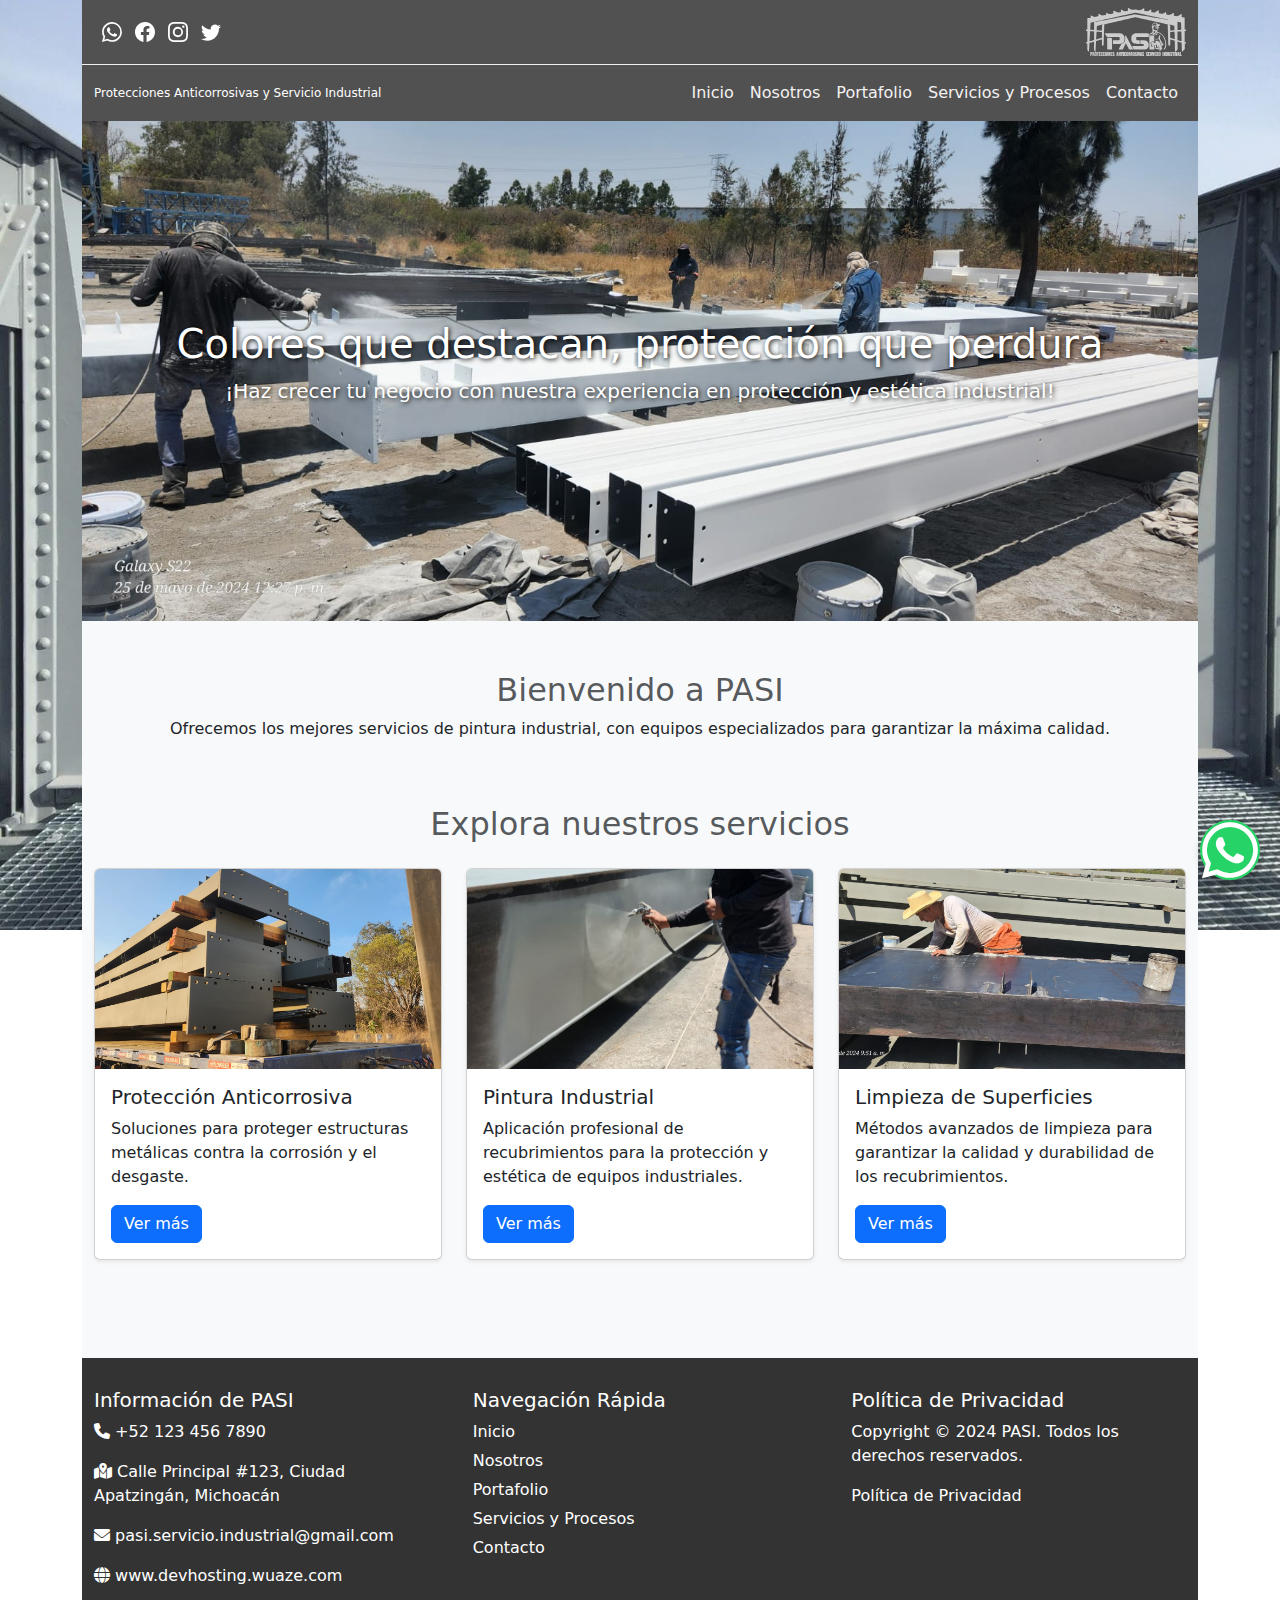
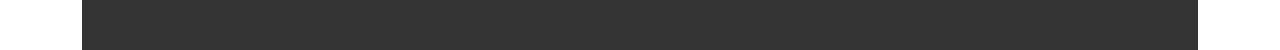
<file: index.html>
<!DOCTYPE html> <html lang=es> <head> <meta charset=UTF-8> <meta name=viewport content="width=device-width, initial-scale=1.0"> <meta name=description content="Página web de nuestra empresa dedicada a la pintura industrial y anticorrosivos. Descubre nuestros servicios y proyectos."> <meta name=keywords content="pintura industrial, anticorrosivos, servicios industriales, proyectos, empresa de anticorrosivos"> <meta name=author content=PASI> <link rel=stylesheet href=estilos.css> <link href=https://cdn.jsdelivr.net/npm/bootstrap@5.3.0-alpha1/dist/css/bootstrap.min.css rel=stylesheet> <link rel=stylesheet href=https://cdnjs.cloudflare.com/ajax/libs/font-awesome/6.0.0-beta3/css/all.min.css> <link rel=stylesheet href=https://cdnjs.cloudflare.com/ajax/libs/animate.css/4.1.1/animate.min.css /> <script src=https://code.jquery.com/jquery-3.6.0.min.js></script> <title>PASI | Protecciones Anticorrosivas y Servicio Indsustrial</title> <link rel="shortcut icon" href=images/favicon.ico type=image/x-icon> </head> <body> <div class=container> <header class="text-white py-2"> <div class="container-fluid d-flex justify-content-between align-items-center"> <div> <svg xmlns=http://www.w3.org/2000/svg width=20 height=20 fill=currentColor class="bi bi-whatsapp ms-2 icons-headers" viewBox="0 0 16 16"> <path d="M13.601 2.326A7.85 7.85 0 0 0 7.994 0C3.627 0 .068 3.558.064 7.926c0 1.399.366 2.76 1.057 3.965L0 16l4.204-1.102a7.9 7.9 0 0 0 3.79.965h.004c4.368 0 7.926-3.558 7.93-7.93A7.9 7.9 0 0 0 13.6 2.326zM7.994 14.521a6.6 6.6 0 0 1-3.356-.92l-.24-.144-2.494.654.666-2.433-.156-.251a6.56 6.56 0 0 1-1.007-3.505c0-3.626 2.957-6.584 6.591-6.584a6.56 6.56 0 0 1 4.66 1.931 6.56 6.56 0 0 1 1.928 4.66c-.004 3.639-2.961 6.592-6.592 6.592m3.615-4.934c-.197-.099-1.17-.578-1.353-.646-.182-.065-.315-.099-.445.099-.133.197-.513.646-.627.775-.114.133-.232.148-.43.05-.197-.1-.836-.308-1.592-.985-.59-.525-.985-1.175-1.103-1.372-.114-.198-.011-.304.088-.403.087-.088.197-.232.296-.346.1-.114.133-.198.198-.33.065-.134.034-.248-.015-.347-.05-.099-.445-1.076-.612-1.47-.16-.389-.323-.335-.445-.34-.114-.007-.247-.007-.38-.007a.73.73 0 0 0-.529.247c-.182.198-.691.677-.691 1.654s.71 1.916.81 2.049c.098.133 1.394 2.132 3.383 2.992.47.205.84.326 1.129.418.475.152.904.129 1.246.08.38-.058 1.171-.48 1.338-.943.164-.464.164-.86.114-.943-.049-.084-.182-.133-.38-.232" /> </svg> <svg xmlns=http://www.w3.org/2000/svg width=20 height=20 fill=currentColor class="bi bi-facebook ms-2 icons-headers" viewBox="0 0 16 16"> <path d="M16 8.049c0-4.446-3.582-8.05-8-8.05C3.58 0-.002 3.603-.002 8.05c0 4.017 2.926 7.347 6.75 7.951v-5.625h-2.03V8.05H6.75V6.275c0-2.017 1.195-3.131 3.022-3.131.876 0 1.791.157 1.791.157v1.98h-1.009c-.993 0-1.303.621-1.303 1.258v1.51h2.218l-.354 2.326H9.25V16c3.824-.604 6.75-3.934 6.75-7.951" /> </svg> <svg xmlns=http://www.w3.org/2000/svg width=20 height=20 fill=currentColor class="bi bi-instagram ms-2 icons-headers" viewBox="0 0 16 16"> <path d="M8 0C5.829 0 5.556.01 4.703.048 3.85.088 3.269.222 2.76.42a3.9 3.9 0 0 0-1.417.923A3.9 3.9 0 0 0 .42 2.76C.222 3.268.087 3.85.048 4.7.01 5.555 0 5.827 0 8.001c0 2.172.01 2.444.048 3.297.04.852.174 1.433.372 1.942.205.526.478.972.923 1.417.444.445.89.719 1.416.923.51.198 1.09.333 1.942.372C5.555 15.99 5.827 16 8 16s2.444-.01 3.298-.048c.851-.04 1.434-.174 1.943-.372a3.9 3.9 0 0 0 1.416-.923c.445-.445.718-.891.923-1.417.197-.509.332-1.09.372-1.942C15.99 10.445 16 10.173 16 8s-.01-2.445-.048-3.299c-.04-.851-.175-1.433-.372-1.941a3.9 3.9 0 0 0-.923-1.417A3.9 3.9 0 0 0 13.24.42c-.51-.198-1.092-.333-1.943-.372C10.443.01 10.172 0 7.998 0zm-.717 1.442h.718c2.136 0 2.389.007 3.232.046.78.035 1.204.166 1.486.275.373.145.64.319.92.599s.453.546.598.92c.11.281.24.705.275 1.485.039.843.047 1.096.047 3.231s-.008 2.389-.047 3.232c-.035.78-.166 1.203-.275 1.485a2.5 2.5 0 0 1-.599.919c-.28.28-.546.453-.92.598-.28.11-.704.24-1.485.276-.843.038-1.096.047-3.232.047s-2.39-.009-3.233-.047c-.78-.036-1.203-.166-1.485-.276a2.5 2.5 0 0 1-.92-.598 2.5 2.5 0 0 1-.6-.92c-.109-.281-.24-.705-.275-1.485-.038-.843-.046-1.096-.046-3.233s.008-2.388.046-3.231c.036-.78.166-1.204.276-1.486.145-.373.319-.64.599-.92s.546-.453.92-.598c.282-.11.705-.24 1.485-.276.738-.034 1.024-.044 2.515-.045zm4.988 1.328a.96.96 0 1 0 0 1.92.96.96 0 0 0 0-1.92m-4.27 1.122a4.109 4.109 0 1 0 0 8.217 4.109 4.109 0 0 0 0-8.217m0 1.441a2.667 2.667 0 1 1 0 5.334 2.667 2.667 0 0 1 0-5.334" /> </svg> <svg xmlns=http://www.w3.org/2000/svg width=20 height=20 fill=currentColor class="bi bi-twitter icons-headers ms-2" viewBox="0 0 16 16"> <path d="M5.026 15c6.038 0 9.341-5.003 9.341-9.334q.002-.211-.006-.422A6.7 6.7 0 0 0 16 3.542a6.7 6.7 0 0 1-1.889.518 3.3 3.3 0 0 0 1.447-1.817 6.5 6.5 0 0 1-2.087.793A3.286 3.286 0 0 0 7.875 6.03a9.32 9.32 0 0 1-6.767-3.429 3.29 3.29 0 0 0 1.018 4.382A3.3 3.3 0 0 1 .64 6.575v.045a3.29 3.29 0 0 0 2.632 3.218 3.2 3.2 0 0 1-.865.115 3 3 0 0 1-.614-.057 3.28 3.28 0 0 0 3.067 2.277A6.6 6.6 0 0 1 .78 13.58a6 6 0 0 1-.78-.045A9.34 9.34 0 0 0 5.026 15" /> </svg> </div> <div> <img loading=lazy src=images/l1.svg class=img-logo loading=lazy alt=Logo width=100> </div> </div> </header> <nav class="navbar navbar-expand-lg"> <div class=container-fluid> <a class="navbar-brand d-flex align-items-center" href=#> <h6 class="text-white m-0 lh-lg" style=font-size:12px>Protecciones Anticorrosivas y Servicio Industrial</h6> </a> <button class="navbar-toggler collapsed text-white ms-auto mt-1 mb-1" type=button data-bs-toggle=collapse data-bs-target=#navbarNav aria-controls=navbarNav aria-expanded=false aria-label="Toggle navigation" onclick=toggleIcon(this)> Menu&nbsp;<i class="fas fa-bars"></i> </button> <div class="collapse navbar-collapse" id=navbarNav> <ul class="navbar-nav ms-auto"> <li class=nav-item> <a class=nav-link href=index.html>Inicio</a> </li> <li class=nav-item> <a class=nav-link href=nosotros.html>Nosotros</a> </li> <li class=nav-item> <a class=nav-link href=portafolio.html>Portafolio</a> </li> <li class=nav-item> <a class=nav-link href=servicios.html>Servicios y Procesos</a> </li> <li class=nav-item> <a class=nav-link href=contacto.html>Contacto</a> </li> </ul> </div> </div> </nav> <section class=hero style="background-image:url('images/bg1.jpg')"> <h1 class="animate__animated animate__fadeIn title-hero">Colores que destacan, protección que perdura</h1> <p class="animate__animated animate__fadeIn animate__delay-1s title-hero">¡Haz crecer tu negocio con nuestra experiencia en protección y estética industrial!</p> </section> <main class="main-section bg-body-tertiary"> <div class=container> <h2 class="text-center text-muted">Bienvenido a PASI</h2> <p class=text-center>Ofrecemos los mejores servicios de pintura industrial, con equipos especializados para garantizar la máxima calidad.</p> </div> <section class="container py-5"> <h2 class="text-center mb-4 text-muted">Explora nuestros servicios</h2> <div class="row g-4"> <div class=col-md-4> <div class="card shadow-sm h-100"> <img loading=lazy src=images/vigas.jpg class=card-img-top alt="Protección Anticorrosiva"> <div class=card-body> <h5 class=card-title>Protección Anticorrosiva</h5> <p class=card-text>Soluciones para proteger estructuras metálicas contra la corrosión y el desgaste.</p> <a href=#proteccion-anticorrosiva class="btn btn-primary">Ver más</a> </div> </div> </div> <div class=col-md-4> <div class="card shadow-sm h-100"> <img loading=lazy src=images/paint.jpg class=card-img-top alt="Pintura Industrial"> <div class=card-body> <h5 class=card-title>Pintura Industrial</h5> <p class=card-text>Aplicación profesional de recubrimientos para la protección y estética de equipos industriales.</p> <a href=#pintura-industrial class="btn btn-primary">Ver más</a> </div> </div> </div> <div class=col-md-4> <div class="card shadow-sm h-100"> <img loading=lazy src=images/limpieza.jpg class=card-img-top alt="Limpieza y Preparación de Superficies"> <div class=card-body> <h5 class=card-title>Limpieza de Superficies</h5> <p class=card-text>Métodos avanzados de limpieza para garantizar la calidad y durabilidad de los recubrimientos.</p> <a href=#limpieza-superficial class="btn btn-primary">Ver más</a> </div> </div> </div> </div> </section> </main> <a href=https://wa.me/3316968241 class=whatsapp-btn data-bs-toggle=tooltip target=_blank id=whatsapp-button title=Contáctanos> <span><i class="fab fa-whatsapp fa-4x text-white"></i></span> </a> <footer class=footer> <div class=container> <div class="row text-center text-md-start"> <div class="col-md-4 mb-3"> <h5>Información de PASI</h5> <address> <p><i class="fa fa-phone"></i>&nbsp;<a href=tel:+521234567890 class=text-white>+52 123 456 7890</a></p> <p><i class="fa fa-map-location-dot"></i>&nbsp;Calle Principal #123, Ciudad Apatzingán, Michoacán</p> <p><i class="fa fa-envelope"></i>&nbsp;<a href=mailto:pasi.servicio.industrial@gmail.com class=text-white>pasi.servicio.industrial@gmail.com</a></p> <p><i class="fa fa-globe"></i>&nbsp;<a href=https://www.devhosting.wuaze.com class=text-white target=_blank rel="noopener noreferrer">www.devhosting.wuaze.com</a></p> </address> </div> <div class="col-md-4 mb-3"> <h5>Navegación Rápida</h5> <ul class=list-unstyled> <li><a href=index.html>Inicio</a></li> <li><a href=nosotros.html>Nosotros</a></li> <li><a href=portafolio.html>Portafolio</a></li> <li><a href=servicios.html>Servicios y Procesos</a></li> <li><a href=contacto.html>Contacto</a></li> </ul> </div> <div class=col-md-4> <h5>Política de Privacidad</h5> <p>Copyright &copy; 2024 PASI. Todos los derechos reservados.</p> <p><a href=politica-privacidad.html>Política de Privacidad</a></p> </div> </div> </div> </footer> </div> <script src=https://cdn.jsdelivr.net/npm/@popperjs/core@2.11.6/dist/umd/popper.min.js></script> <script src=https://cdn.jsdelivr.net/npm/bootstrap@5.3.0-alpha1/dist/js/bootstrap.min.js></script> <script src=script.js></script> </body> </html>
</file>
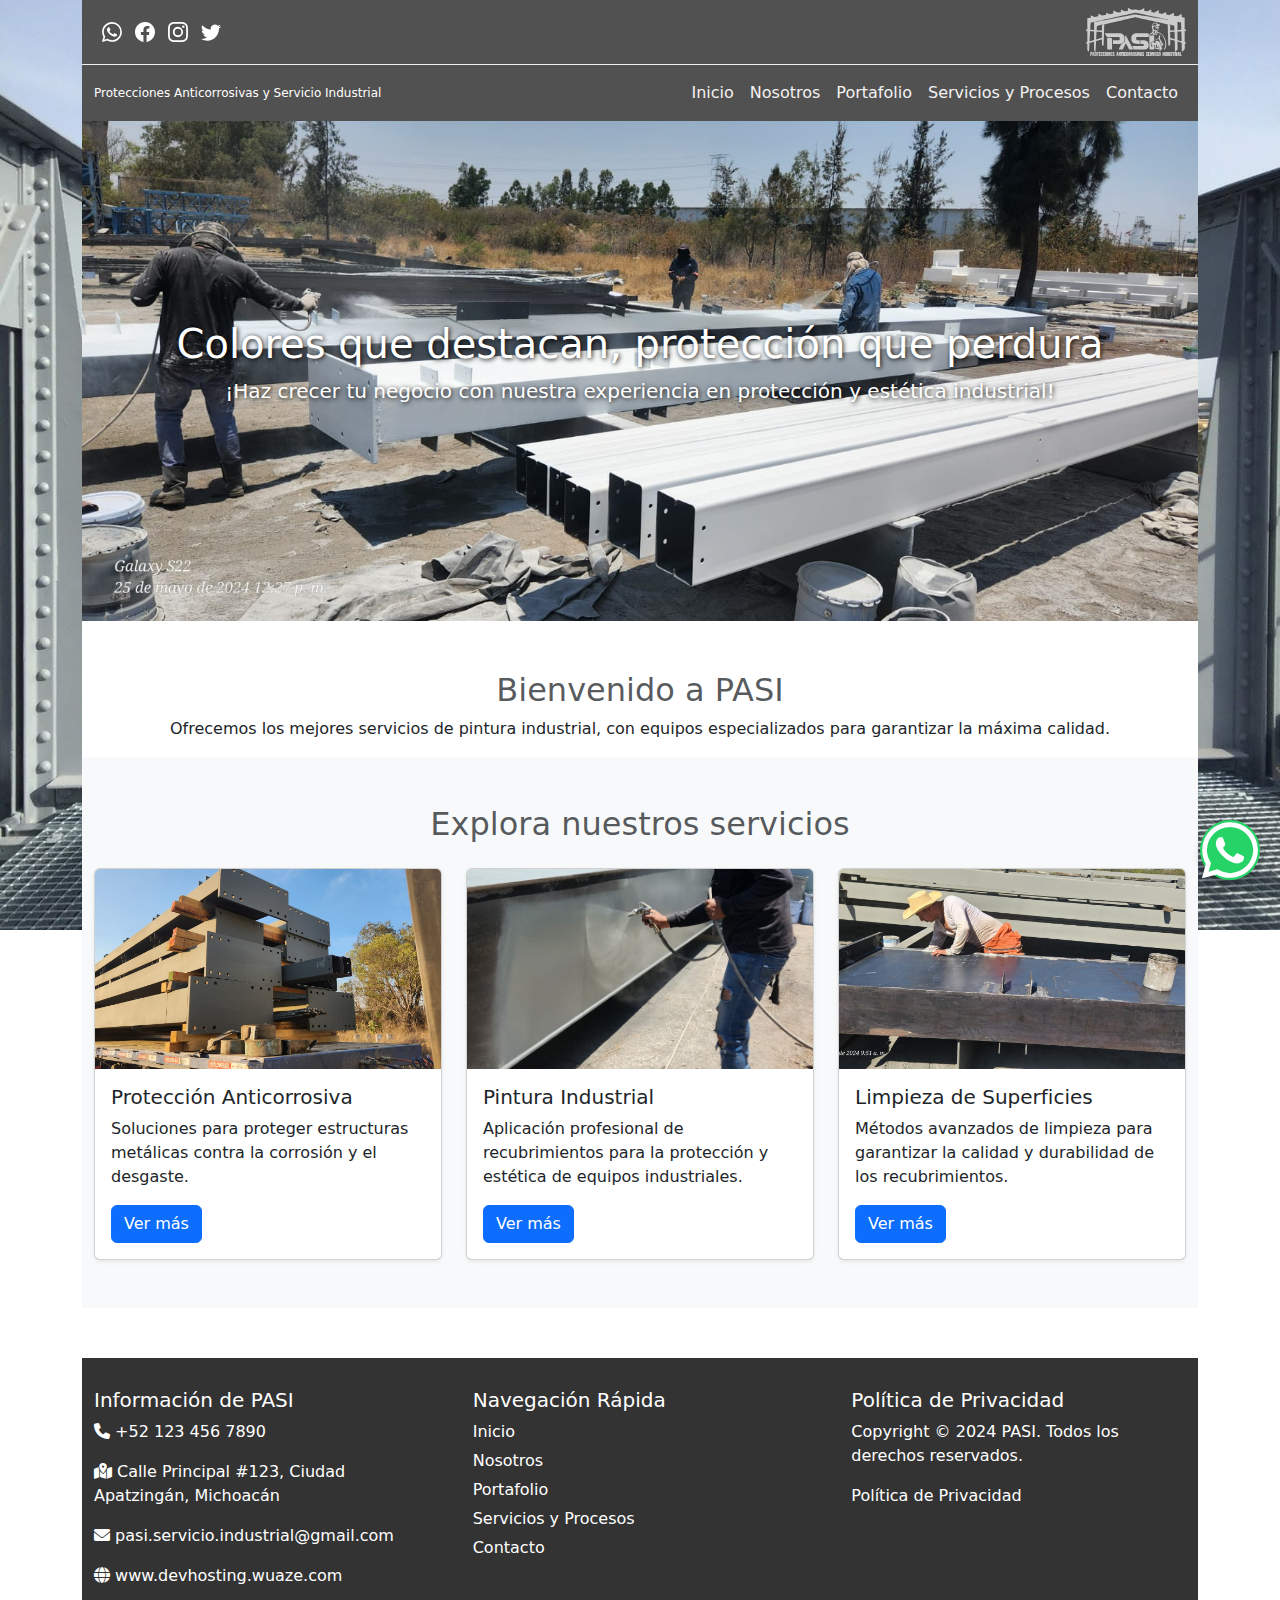
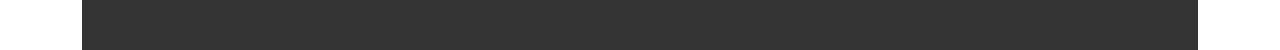
<file: servicios.html>
<!DOCTYPE html> <html lang=es> <head> <meta charset=UTF-8> <meta name=viewport content="width=device-width, initial-scale=1.0"> <meta name=description content="Página web de nuestra empresa dedicada a la pintura industrial y anticorrosivos. Descubre nuestros servicios y proyectos."> <meta name=keywords content="pintura industrial, anticorrosivos, servicios industriales, proyectos, empresa de anticorrosivos"> <meta name=author content=PASI> <link rel=stylesheet href=estilos.css> <link href=https://cdn.jsdelivr.net/npm/bootstrap@5.3.0-alpha1/dist/css/bootstrap.min.css rel=stylesheet> <link rel=stylesheet href=https://cdnjs.cloudflare.com/ajax/libs/font-awesome/6.0.0-beta3/css/all.min.css> <link rel=stylesheet href=https://cdnjs.cloudflare.com/ajax/libs/animate.css/4.1.1/animate.min.css /> <script src=https://code.jquery.com/jquery-3.6.0.min.js></script> <title>PASI | Protecciones Anticorrosivas y Servicio Indsustrial</title> <link rel="shortcut icon" href=images/favicon.ico type=image/x-icon> </head> <body> <div class=container> <header class="text-white py-2"> <div class="container-fluid d-flex justify-content-between align-items-center"> <div> <svg xmlns=http://www.w3.org/2000/svg width=20 height=20 fill=currentColor class="bi bi-whatsapp ms-2 icons-headers" viewBox="0 0 16 16"> <path d="M13.601 2.326A7.85 7.85 0 0 0 7.994 0C3.627 0 .068 3.558.064 7.926c0 1.399.366 2.76 1.057 3.965L0 16l4.204-1.102a7.9 7.9 0 0 0 3.79.965h.004c4.368 0 7.926-3.558 7.93-7.93A7.9 7.9 0 0 0 13.6 2.326zM7.994 14.521a6.6 6.6 0 0 1-3.356-.92l-.24-.144-2.494.654.666-2.433-.156-.251a6.56 6.56 0 0 1-1.007-3.505c0-3.626 2.957-6.584 6.591-6.584a6.56 6.56 0 0 1 4.66 1.931 6.56 6.56 0 0 1 1.928 4.66c-.004 3.639-2.961 6.592-6.592 6.592m3.615-4.934c-.197-.099-1.17-.578-1.353-.646-.182-.065-.315-.099-.445.099-.133.197-.513.646-.627.775-.114.133-.232.148-.43.05-.197-.1-.836-.308-1.592-.985-.59-.525-.985-1.175-1.103-1.372-.114-.198-.011-.304.088-.403.087-.088.197-.232.296-.346.1-.114.133-.198.198-.33.065-.134.034-.248-.015-.347-.05-.099-.445-1.076-.612-1.47-.16-.389-.323-.335-.445-.34-.114-.007-.247-.007-.38-.007a.73.73 0 0 0-.529.247c-.182.198-.691.677-.691 1.654s.71 1.916.81 2.049c.098.133 1.394 2.132 3.383 2.992.47.205.84.326 1.129.418.475.152.904.129 1.246.08.38-.058 1.171-.48 1.338-.943.164-.464.164-.86.114-.943-.049-.084-.182-.133-.38-.232" /> </svg> <svg xmlns=http://www.w3.org/2000/svg width=20 height=20 fill=currentColor class="bi bi-facebook ms-2 icons-headers" viewBox="0 0 16 16"> <path d="M16 8.049c0-4.446-3.582-8.05-8-8.05C3.58 0-.002 3.603-.002 8.05c0 4.017 2.926 7.347 6.75 7.951v-5.625h-2.03V8.05H6.75V6.275c0-2.017 1.195-3.131 3.022-3.131.876 0 1.791.157 1.791.157v1.98h-1.009c-.993 0-1.303.621-1.303 1.258v1.51h2.218l-.354 2.326H9.25V16c3.824-.604 6.75-3.934 6.75-7.951" /> </svg> <svg xmlns=http://www.w3.org/2000/svg width=20 height=20 fill=currentColor class="bi bi-instagram ms-2 icons-headers" viewBox="0 0 16 16"> <path d="M8 0C5.829 0 5.556.01 4.703.048 3.85.088 3.269.222 2.76.42a3.9 3.9 0 0 0-1.417.923A3.9 3.9 0 0 0 .42 2.76C.222 3.268.087 3.85.048 4.7.01 5.555 0 5.827 0 8.001c0 2.172.01 2.444.048 3.297.04.852.174 1.433.372 1.942.205.526.478.972.923 1.417.444.445.89.719 1.416.923.51.198 1.09.333 1.942.372C5.555 15.99 5.827 16 8 16s2.444-.01 3.298-.048c.851-.04 1.434-.174 1.943-.372a3.9 3.9 0 0 0 1.416-.923c.445-.445.718-.891.923-1.417.197-.509.332-1.09.372-1.942C15.99 10.445 16 10.173 16 8s-.01-2.445-.048-3.299c-.04-.851-.175-1.433-.372-1.941a3.9 3.9 0 0 0-.923-1.417A3.9 3.9 0 0 0 13.24.42c-.51-.198-1.092-.333-1.943-.372C10.443.01 10.172 0 7.998 0zm-.717 1.442h.718c2.136 0 2.389.007 3.232.046.78.035 1.204.166 1.486.275.373.145.64.319.92.599s.453.546.598.92c.11.281.24.705.275 1.485.039.843.047 1.096.047 3.231s-.008 2.389-.047 3.232c-.035.78-.166 1.203-.275 1.485a2.5 2.5 0 0 1-.599.919c-.28.28-.546.453-.92.598-.28.11-.704.24-1.485.276-.843.038-1.096.047-3.232.047s-2.39-.009-3.233-.047c-.78-.036-1.203-.166-1.485-.276a2.5 2.5 0 0 1-.92-.598 2.5 2.5 0 0 1-.6-.92c-.109-.281-.24-.705-.275-1.485-.038-.843-.046-1.096-.046-3.233s.008-2.388.046-3.231c.036-.78.166-1.204.276-1.486.145-.373.319-.64.599-.92s.546-.453.92-.598c.282-.11.705-.24 1.485-.276.738-.034 1.024-.044 2.515-.045zm4.988 1.328a.96.96 0 1 0 0 1.92.96.96 0 0 0 0-1.92m-4.27 1.122a4.109 4.109 0 1 0 0 8.217 4.109 4.109 0 0 0 0-8.217m0 1.441a2.667 2.667 0 1 1 0 5.334 2.667 2.667 0 0 1 0-5.334" /> </svg> <svg xmlns=http://www.w3.org/2000/svg width=20 height=20 fill=currentColor class="bi bi-twitter icons-headers ms-2" viewBox="0 0 16 16"> <path d="M5.026 15c6.038 0 9.341-5.003 9.341-9.334q.002-.211-.006-.422A6.7 6.7 0 0 0 16 3.542a6.7 6.7 0 0 1-1.889.518 3.3 3.3 0 0 0 1.447-1.817 6.5 6.5 0 0 1-2.087.793A3.286 3.286 0 0 0 7.875 6.03a9.32 9.32 0 0 1-6.767-3.429 3.29 3.29 0 0 0 1.018 4.382A3.3 3.3 0 0 1 .64 6.575v.045a3.29 3.29 0 0 0 2.632 3.218 3.2 3.2 0 0 1-.865.115 3 3 0 0 1-.614-.057 3.28 3.28 0 0 0 3.067 2.277A6.6 6.6 0 0 1 .78 13.58a6 6 0 0 1-.78-.045A9.34 9.34 0 0 0 5.026 15" /> </svg> </div> <div> <img loading=lazy src=images/l1.svg class=img-logo loading=lazy alt=Logo width=100> </div> </div> </header> <nav class="navbar navbar-expand-lg"> <div class=container-fluid> <a class="navbar-brand d-flex align-items-center" href=#> <h6 class="text-white m-0 lh-lg" style=font-size:12px>Protecciones Anticorrosivas y Servicio Industrial</h6> </a> <button class="navbar-toggler collapsed text-white ms-auto mt-1 mb-1" type=button data-bs-toggle=collapse data-bs-target=#navbarNav aria-controls=navbarNav aria-expanded=false aria-label="Toggle navigation" onclick=toggleIcon(this)> Menu&nbsp;<i class="fas fa-bars"></i> </button> <div class="collapse navbar-collapse" id=navbarNav> <ul class="navbar-nav ms-auto"> <li class=nav-item> <a class=nav-link href=index.html>Inicio</a> </li> <li class=nav-item> <a class=nav-link href=nosotros.html>Nosotros</a> </li> <li class=nav-item> <a class=nav-link href=portafolio.html>Portafolio</a> </li> <li class=nav-item> <a class=nav-link href=servicios.html>Servicios y Procesos</a> </li> <li class=nav-item> <a class=nav-link href=contacto.html>Contacto</a> </li> </ul> </div> </div> </nav> <section class=hero style="background-image:url('images/bg1.jpg')"> <h1 class="animate__animated animate__fadeIn title-hero">Colores que destacan, protección que perdura</h1> <p class="animate__animated animate__fadeIn animate__delay-1s title-hero">¡Haz crecer tu negocio con nuestra experiencia en protección y estética industrial!</p> </section> <main class=main-section> <div class=container> <h2 class="text-center text-muted">Bienvenido a PASI</h2> <p class=text-center>Ofrecemos los mejores servicios de pintura industrial, con equipos especializados para garantizar la máxima calidad.</p> </div> <section class="container py-5 bg-body-tertiary"> <h2 class="text-center mb-4 text-muted">Explora nuestros servicios</h2> <div class="row g-4"> <div class=col-md-4> <div class="card shadow-sm h-100"> <img loading=lazy src=images/vigas.jpg class=card-img-top alt="Protección Anticorrosiva"> <div class=card-body> <h5 class=card-title>Protección Anticorrosiva</h5> <p class=card-text>Soluciones para proteger estructuras metálicas contra la corrosión y el desgaste.</p> <a href=#proteccion-anticorrosiva class="btn btn-primary">Ver más</a> </div> </div> </div> <div class=col-md-4> <div class="card shadow-sm h-100"> <img loading=lazy src=images/paint.jpg class=card-img-top alt="Pintura Industrial"> <div class=card-body> <h5 class=card-title>Pintura Industrial</h5> <p class=card-text>Aplicación profesional de recubrimientos para la protección y estética de equipos industriales.</p> <a href=#pintura-industrial class="btn btn-primary">Ver más</a> </div> </div> </div> <div class=col-md-4> <div class="card shadow-sm h-100"> <img loading=lazy src=images/limpieza.jpg class=card-img-top alt="Limpieza y Preparación de Superficies"> <div class=card-body> <h5 class=card-title>Limpieza de Superficies</h5> <p class=card-text>Métodos avanzados de limpieza para garantizar la calidad y durabilidad de los recubrimientos.</p> <a href=#limpieza-superficial class="btn btn-primary">Ver más</a> </div> </div> </div> </div> </section> </main> <a href=https://wa.me/3316968241 class=whatsapp-btn data-bs-toggle=tooltip target=_blank id=whatsapp-button title=Contáctanos> <span><i class="fab fa-whatsapp fa-4x text-white"></i></span> </a> <footer class=footer> <div class=container> <div class="row text-center text-md-start"> <div class="col-md-4 mb-3"> <h5>Información de PASI</h5> <address> <p><i class="fa fa-phone"></i>&nbsp;<a href=tel:+521234567890 class=text-white>+52 123 456 7890</a></p> <p><i class="fa fa-map-location-dot"></i>&nbsp;Calle Principal #123, Ciudad Apatzingán, Michoacán</p> <p><i class="fa fa-envelope"></i>&nbsp;<a href=mailto:pasi.servicio.industrial@gmail.com class=text-white>pasi.servicio.industrial@gmail.com</a></p> <p><i class="fa fa-globe"></i>&nbsp;<a href=https://www.devhosting.wuaze.com class=text-white target=_blank rel="noopener noreferrer">www.devhosting.wuaze.com</a></p> </address> </div> <div class="col-md-4 mb-3"> <h5>Navegación Rápida</h5> <ul class=list-unstyled> <li><a href=index.html>Inicio</a></li> <li><a href=nosotros.html>Nosotros</a></li> <li><a href=portafolio.html>Portafolio</a></li> <li><a href=servicios.html>Servicios y Procesos</a></li> <li><a href=contacto.html>Contacto</a></li> </ul> </div> <div class=col-md-4> <h5>Política de Privacidad</h5> <p>Copyright &copy; 2024 PASI. Todos los derechos reservados.</p> <p><a href=politica-privacidad.html>Política de Privacidad</a></p> </div> </div> </div> </footer> </div> <script src=https://cdn.jsdelivr.net/npm/@popperjs/core@2.11.6/dist/umd/popper.min.js></script> <script src=https://cdn.jsdelivr.net/npm/bootstrap@5.3.0-alpha1/dist/js/bootstrap.min.js></script> <script src=script.js></script> </body> </html>
</file>
